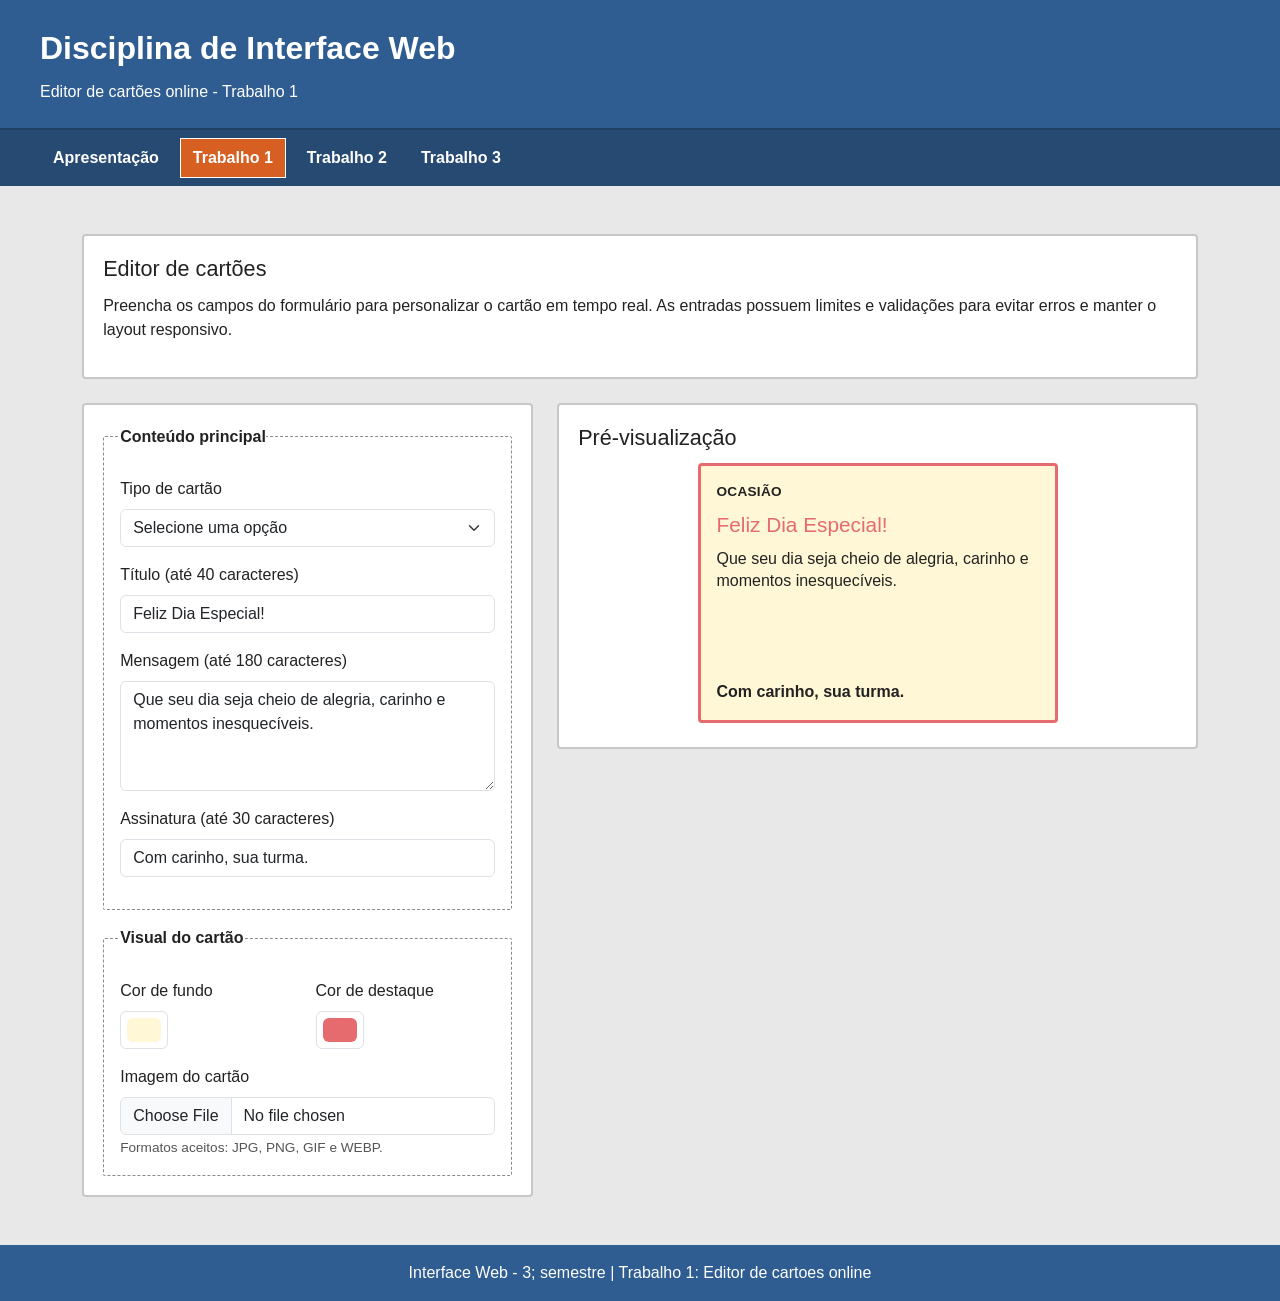
<file: trabalho1.html>
<!DOCTYPE html>
<html lang="pt-BR">
<head>
  <meta charset="UTF-8">
  <meta name="viewport" content="width=device-width, initial-scale=1.0">
  <meta name="description" content="Editor online de cartões - Trabalho 1 da disciplina de Interface Web.">
  <title>Interface Web | Trabalho 1</title>
  <link href="https://cdn.jsdelivr.net/npm/bootstrap@5.3.3/dist/css/bootstrap.min.css" rel="stylesheet" integrity="sha384-QWTKZyjpPEjISv5WaRU9OFeRpok6YctnYmDr5pNlyT2bRjXh0JMhjY6hW+ALEwIH" crossorigin="anonymous">
  <link rel="stylesheet" href="styles.css">
  <script src="components.js" defer></script>
</head>
<body>
  <div class="estrutura-site">

    <site-header subtitulo="Editor de cartões online - Trabalho 1"></site-header>
    <site-nav ativo="trabalho1"></site-nav>

    <main class="conteudo-site">
      <div class="container py-4 py-md-5">
        <section class="cartao-info mb-4">
          <h2>Editor de cartões</h2>
          <p>
            Preencha os campos do formulário para personalizar o cartão em tempo real.
            As entradas possuem limites e validações para evitar erros e manter o layout responsivo.
          </p>
        </section>

        <section class="row g-4 align-items-start">
          <div class="col-12 col-xl-5">
            <form id="editor-form" class="cartao-info formulario-editor" novalidate>
              <fieldset>
                <legend class="titulo-legenda">Conteúdo principal</legend>

                <div class="mb-3">
                  <label for="ocasiao" class="form-label">Tipo de cartão</label>
                  <select id="ocasiao" class="form-select" required>
                    <option value="" selected>Selecione uma opção</option>
                    <option value="Aniversário">Aniversário</option>
                    <option value="Natal">Natal</option>
                    <option value="Páscoa">Páscoa</option>
                    <option value="Agradecimento">Agradecimento</option>
                  </select>
                </div>

                <div class="mb-3">
                  <label for="textoTitulo" class="form-label">Título (até 40 caracteres)</label>
                  <input id="textoTitulo" class="form-control" type="text" maxlength="40" required value="Feliz Dia Especial!">
                </div>

                <div class="mb-3">
                  <label for="textoMensagem" class="form-label">Mensagem (até 180 caracteres)</label>
                  <textarea id="textoMensagem" class="form-control" rows="4" maxlength="180" required>Que seu dia seja cheio de alegria, carinho e momentos inesquecíveis.</textarea>
                </div>

                <div class="mb-3">
                  <label for="textoAssinatura" class="form-label">Assinatura (até 30 caracteres)</label>
                  <input id="textoAssinatura" class="form-control" type="text" maxlength="30" value="Com carinho, sua turma.">
                </div>
              </fieldset>

              <fieldset>
                <legend class="titulo-legenda">Visual do cartão</legend>
                <div class="row g-3">
                  <div class="col-12 col-md-6">
                    <label for="corFundo" class="form-label">Cor de fundo</label>
                    <input id="corFundo" class="form-control form-control-color" type="color" value="#fff7d6" aria-label="Selecionar cor de fundo">
                  </div>
                  <div class="col-12 col-md-6">
                    <label for="corDestaque" class="form-label">Cor de destaque</label>
                    <input id="corDestaque" class="form-control form-control-color" type="color" value="#e56b6f" aria-label="Selecionar cor de destaque">
                  </div>
                  <div class="col-12">
                    <label for="imagemArquivo" class="form-label">Imagem do cartão</label>
                    <input id="imagemArquivo" class="form-control" type="file" accept="image/*" aria-label="Selecionar imagem para o cartão">
                    <small class="status-text">Formatos aceitos: JPG, PNG, GIF e WEBP.</small>
                  </div>
                </div>
              </fieldset>
            </form>
          </div>

          <div class="col-12 col-xl-7">
            <section class="cartao-info">
              <h2 class="titulo-previa">Pré-visualização</h2>
              <div class="area-previa">
                <article id="previaCartao" class="cartao-previa" aria-label="Pré-visualização do cartão">
                  <p class="tipo-ocasiao" id="ocasiaoCartao">Aniversário</p>
                  <h3 id="tituloCartao">Feliz Dia Especial!</h3>
                  <img id="imagemCartao" class="imagem-cartao" alt="Imagem escolhida para o cartão" hidden>
                  <p id="mensagemCartao" class="texto-mensagem">Que seu dia seja cheio de alegria, carinho e momentos inesquecíveis.</p>
                  <p id="assinaturaCartao" class="texto-assinatura">Com carinho, sua turma.</p>
                </article>
              </div>
            </section>
          </div>
        </section>
      </div>
    </main>

    <site-footer>Interface Web - 3; semestre | Trabalho 1: Editor de cartoes online</site-footer>

  </div>

  <script src="EditorDeCartoes.js" defer></script>
</body>
</html>
</file>
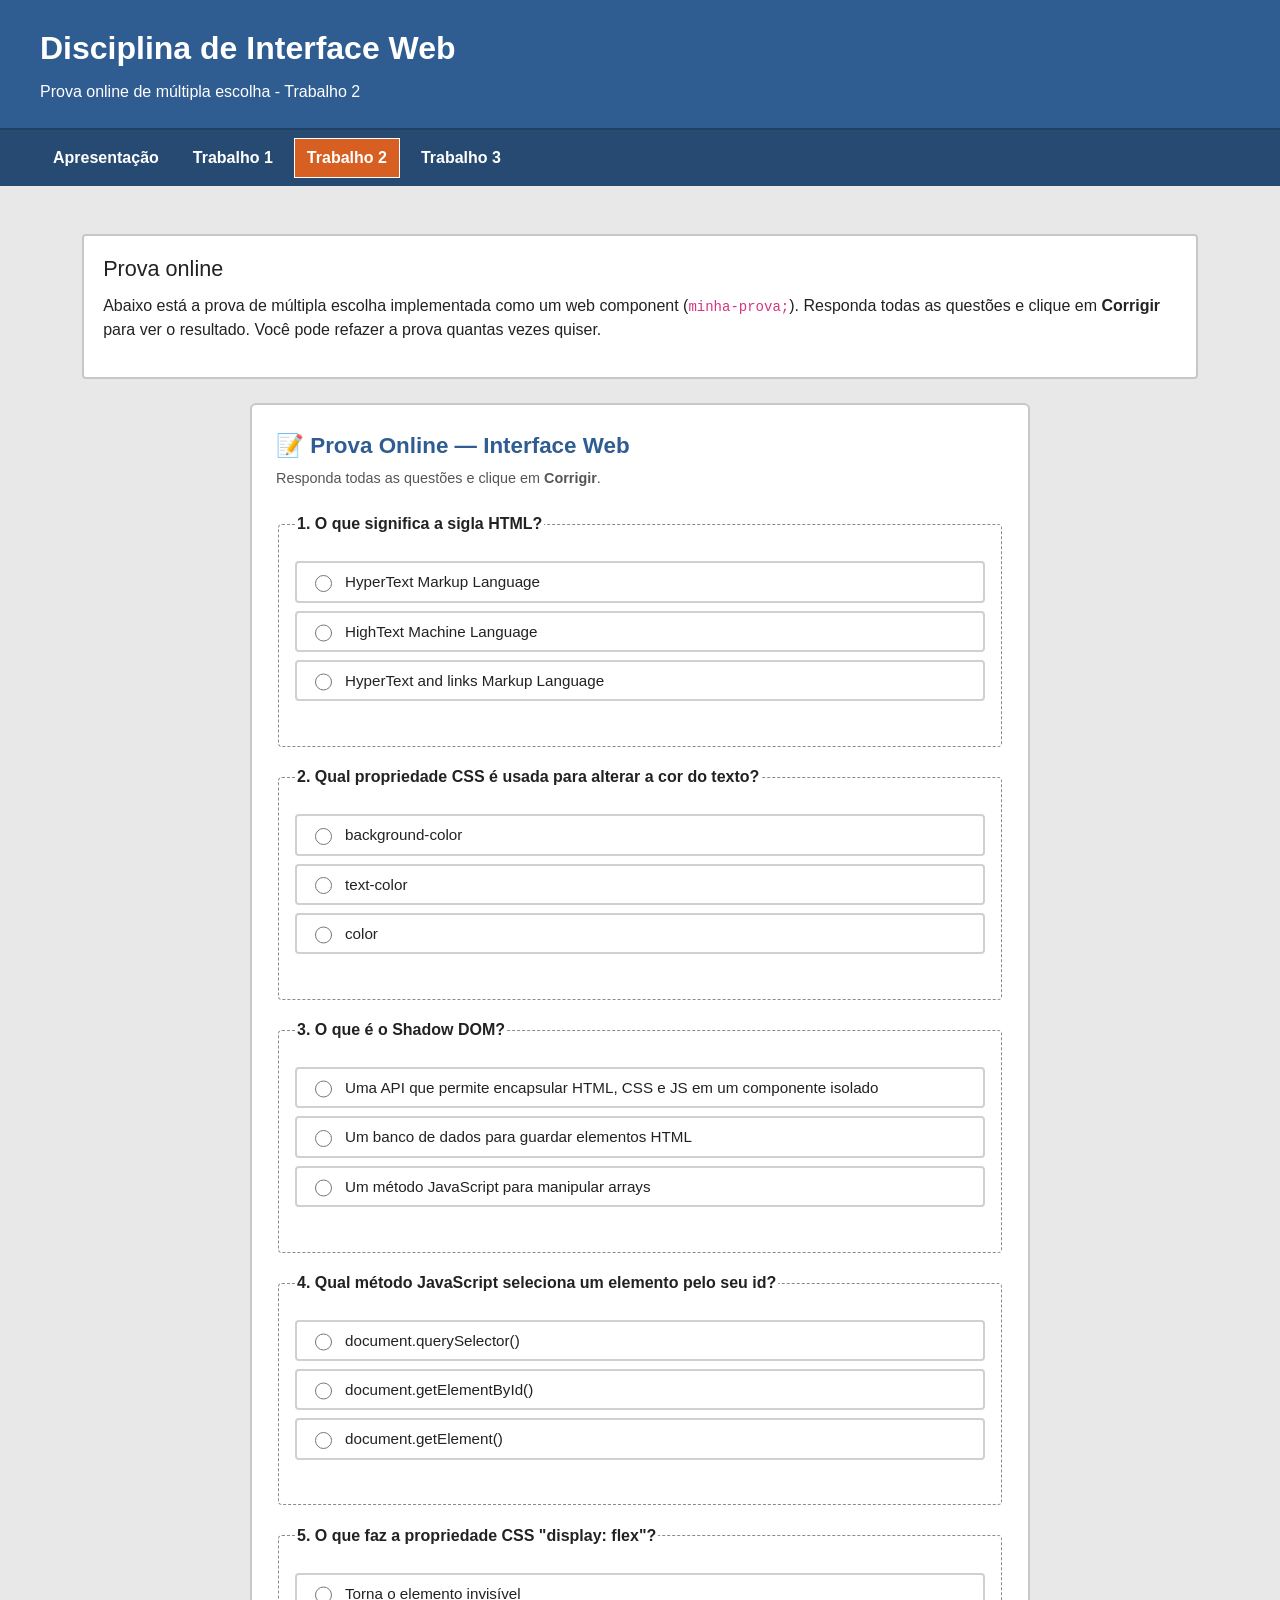
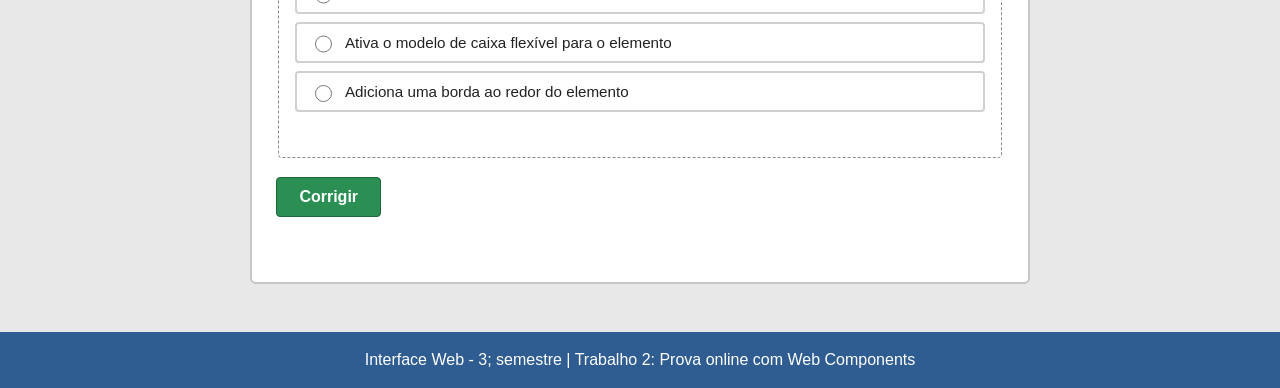
<file: trabalho2.html>
<!DOCTYPE html>
<html lang="pt-BR">
<head>
  <meta charset="UTF-8">
  <meta name="viewport" content="width=device-width, initial-scale=1.0">
  <meta name="description" content="Prova online de múltipla escolha - Trabalho 2 da disciplina de Interface Web.">
  <title>Interface Web | Trabalho 2</title>
  <link href="https://cdn.jsdelivr.net/npm/bootstrap@5.3.3/dist/css/bootstrap.min.css" rel="stylesheet" integrity="sha384-QWTKZyjpPEjISv5WaRU9OFeRpok6YctnYmDr5pNlyT2bRjXh0JMhjY6hW+ALEwIH" crossorigin="anonymous">
  <link rel="stylesheet" href="styles.css">
  <!-- Web components de layout -->
  <script src="components.js" defer></script>
  <!-- Web component da prova online -->
  <script src="prova-component.js" defer></script>
</head>
<body>
  <div class="estrutura-site">

    <site-header subtitulo="Prova online de múltipla escolha - Trabalho 2"></site-header>
    <site-nav ativo="trabalho2"></site-nav>

    <main class="conteudo-site">
      <div class="container py-4 py-md-5">
        <section class="cartao-info mb-4">
          <h2>Prova online</h2>
          <p>
            Abaixo está a prova de múltipla escolha implementada como um web component
            (<code>minha-prova;</code>). Responda todas as questões e clique em
            <strong>Corrigir</strong> para ver o resultado. Você pode refazer a prova quantas vezes quiser.
          </p>
        </section>

        <!-- A tag customizada: todo o HTML, CSS e JS estão encapsulados em Shadow DOM -->
        <minha-prova></minha-prova>
      </div>
    </main>

    <site-footer>Interface Web - 3; semestre | Trabalho 2: Prova online com Web Components</site-footer>

  </div>
</body>
</html>
</file>
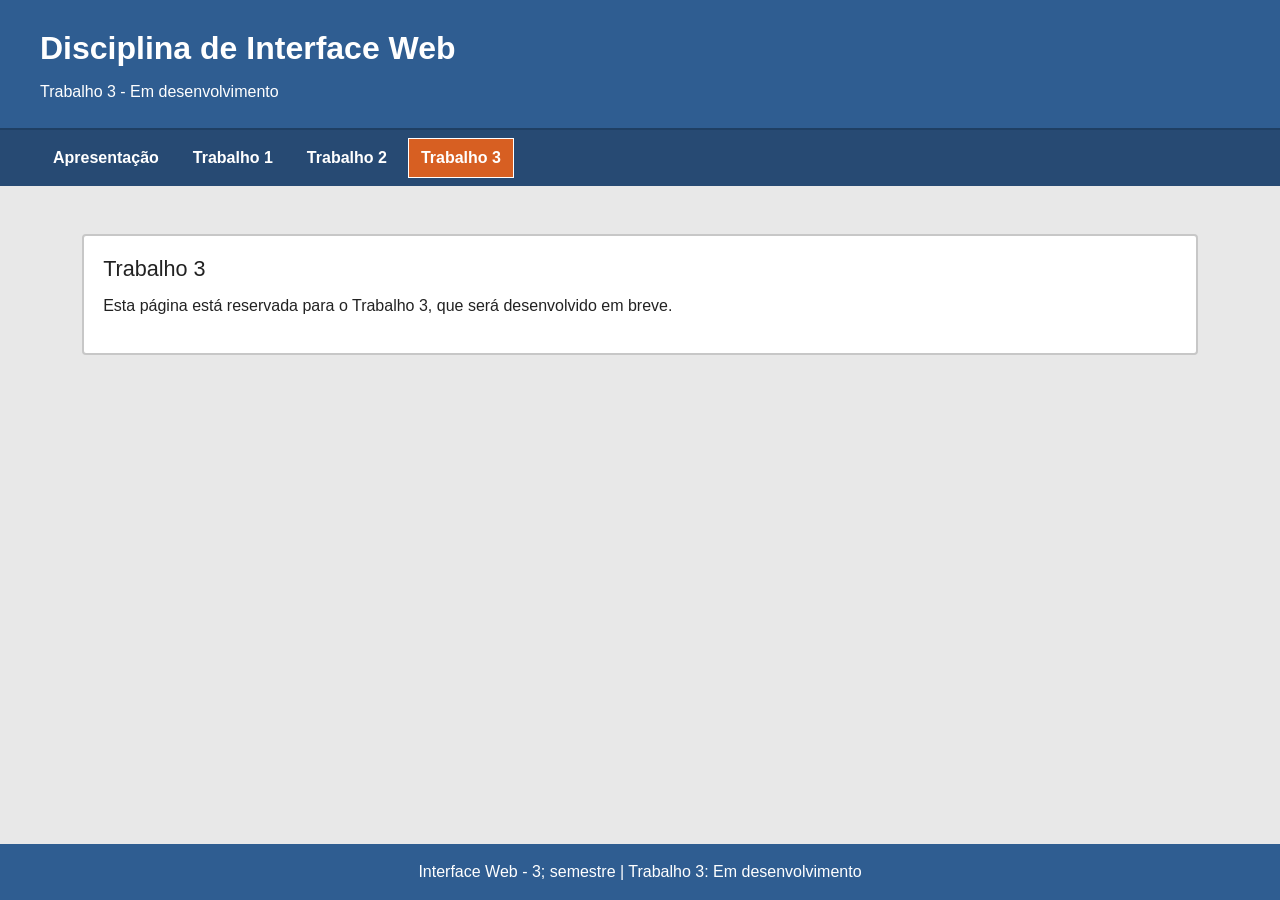
<file: trabalho3.html>
<!DOCTYPE html>
<html lang="pt-BR">
<head>
  <meta charset="UTF-8">
  <meta name="viewport" content="width=device-width, initial-scale=1.0">
  <meta name="description" content="Trabalho 3 da disciplina de Interface Web - em breve.">
  <title>Interface Web | Trabalho 3</title>
  <link href="https://cdn.jsdelivr.net/npm/bootstrap@5.3.3/dist/css/bootstrap.min.css" rel="stylesheet" integrity="sha384-QWTKZyjpPEjISv5WaRU9OFeRpok6YctnYmDr5pNlyT2bRjXh0JMhjY6hW+ALEwIH" crossorigin="anonymous">
  <link rel="stylesheet" href="styles.css">
  <script src="components.js" defer></script>
</head>
<body>
  <div class="estrutura-site">

    <site-header subtitulo="Trabalho 3 - Em desenvolvimento"></site-header>
    <site-nav ativo="trabalho3"></site-nav>

    <main class="conteudo-site">
      <div class="container py-4 py-md-5">
        <section class="cartao-info">
          <h2>Trabalho 3</h2>
          <p>Esta página está reservada para o Trabalho 3, que será desenvolvido em breve.</p>
        </section>
      </div>
    </main>

    <site-footer>Interface Web - 3; semestre | Trabalho 3: Em desenvolvimento</site-footer>

  </div>
</body>
</html>
</file>
<file: styles.css>
:root {
  /* Paleta mais simples para manter visual de projeto inicial. */
  --bg-page: #e8e8e8;
  --bg-panel: #ffffff;
  --header-bg: #2f5d91;
  --nav-bg: #274a73;
  --footer-bg: #2f5d91;
  --text-main: #222222;
  --text-light: #ffffff;
  --accent: #d75f22;
  --accent-2: #2b8f54;
}

/* Evita que largura/altura dos elementos ultrapassem seus limites por padding/borda. */
* {
  box-sizing: border-box;
}

/* Estilo base da página com tipografia principal e fundo decorativo. */
body {
  margin: 0;
  font-family: Arial, Helvetica, sans-serif;
  color: var(--text-main);
  background: var(--bg-page);
}

/* Estrutura em coluna para manter o rodapé no fim da página. */
.estrutura-site {
  min-height: 100vh;
  display: flex;
  flex-direction: column;
}

/* Cabeçalho com destaque visual e alto contraste. */
.cabecalho-site {
  background: var(--header-bg);
  color: var(--text-light);
  border-bottom: 2px solid #1f3f63;
}

/* Título principal com fonte serifada para dar personalidade ao topo. */
.titulo-site {
  margin: 0;
  font-size: 2rem;
}

/* Subtítulo de apoio abaixo do título principal. */
.subtitulo-site {
  margin: 0.5rem 0 0;
  font-size: 1rem;
}

/* Barra de navegação fixa no topo em telas maiores. */
.navegacao-site {
  background-color: var(--nav-bg);
}

/* Lista de links do menu, com quebra de linha quando faltar espaço. */
.lista-navegacao {
  list-style: none;
  display: flex;
  flex-wrap: wrap;
  margin: 0;
  padding: 0.5rem 0;
  gap: 0.5rem;
}

/* Aparência dos links de navegação. */
.lista-navegacao a {
  display: inline-block;
  padding: 0.45rem 0.75rem;
  text-decoration: none;
  color: var(--text-light);
  border: 1px solid transparent;
  font-weight: 700;
}

/* Estado de foco e hover para melhorar usabilidade. */
.lista-navegacao a:hover,
.lista-navegacao a:focus-visible {
  background-color: #1f3f63;
  border-color: #d7e6f5;
}

/* Destaca a página atualmente ativa no menu. */
.lista-navegacao a.ativo {
  background-color: var(--accent);
  border-color: #ffffff;
}

/* Faz o conteúdo principal crescer e empurrar o rodapé para baixo. */
.conteudo-site {
  flex: 1;
}

/* Cartão visual padrão usado em blocos de conteúdo e formulário. */
.cartao-info {
  background-color: var(--bg-panel);
  border-radius: 4px;
  padding: 1.2rem;
  border: 2px solid #c7c7c7;
}

/* Títulos internos dos blocos. */
.cartao-info h2 {
  font-size: 1.35rem;
  margin-bottom: 0.8rem;
}

/* Espaçamento do componente figure na página de apresentação. */
.figura-personalizada {
  margin: 1rem 0 0;
}

/* Legenda da imagem com menor destaque visual. */
.figura-personalizada figcaption {
  margin-top: 0.5rem;
  color: #4f4f4f;
  font-size: 0.9rem;
}

/* Rodapé padronizado do site. */
.rodape-site {
  background-color: var(--footer-bg);
  color: var(--text-light);
  text-align: center;
}

/* Organização dos blocos internos do formulário do editor. */
.formulario-editor {
  display: grid;
  gap: 1rem;
}

/* Cada fieldset é uma seção funcional do formulário. */
.formulario-editor fieldset {
  border: 1px dashed #8b8b8b;
  border-radius: 2px;
  padding: 1rem;
}

/* Estilo da legenda de cada fieldset. */
.titulo-legenda {
  float: none;
  width: auto;
  padding: 0;
  margin: 0 0 0.8rem;
  font-size: 1rem;
  font-weight: 700;
}

/* Textos auxiliares (dicas e status). */
.hint-text,
.status-text {
  font-size: 0.85rem;
  color: #555555;
}

/* Botão principal de ação do editor. */
.btn-custom {
  background-color: var(--accent-2);
  color: #fff;
  border: 1px solid #1d663c;
  font-weight: 700;
}

/* Variação visual no hover/foco do botão. */
.btn-custom:hover,
.btn-custom:focus-visible {
  background-color: #237445;
  color: #fff;
}

/* Espaço abaixo do título da pré-visualização. */
.titulo-previa {
  margin-bottom: 1rem;
}

/* Permite rolagem horizontal se o cartão ficar maior que a área disponível. */
.area-previa {
  overflow: auto;
  padding-bottom: 0.25rem;
}

/* Componente visual do cartão editável. */
.cartao-previa {
  width: 360px;
  min-height: 260px;
  margin: 0 auto;
  border-radius: 4px;
  border: 3px solid var(--accent);
  padding: 1rem;
  background-color: #fff7d6;
  color: #222222;
  display: flex;
  flex-direction: column;
  gap: 0.65rem;
  overflow-wrap: anywhere;
}

/* Texto curto que indica tipo do cartão (aniversário, natal etc.). */
.cartao-previa .tipo-ocasiao {
  margin: 0;
  font-size: 0.85rem;
  font-weight: 700;
  text-transform: uppercase;
  letter-spacing: 0.02em;
}

/* Título principal do cartão. */
.cartao-previa h3 {
  margin: 0;
  font-size: 1.3rem;
}

/* Texto da mensagem principal do cartão. */
.cartao-previa .texto-mensagem {
  margin: 0;
  font-size: 1rem;
  line-height: 1.35;
}

/* Assinatura fixa na parte inferior do cartão. */
.cartao-previa .texto-assinatura {
  margin: auto 0 0;
  font-weight: 700;
}

/* Área da imagem inserida pelo usuário. */
.imagem-cartao {
  width: 100%;
  max-height: 110px;
  object-fit: cover;
  border-radius: 2px;
}

/* Contêiner dos elementos decorativos adicionados. */
.container-decoracao {
  display: flex;
  flex-wrap: wrap;
  gap: 0.45rem;
}

/* Estilo de cada etiqueta decorativa criada no formulário. */
.item-decoracao {
  border-radius: 2px;
  padding: 0.2rem 0.65rem;
  font-weight: 700;
  max-width: 100%;
  white-space: nowrap;
  overflow: hidden;
  text-overflow: ellipsis;
}

/* Ajustes para telas menores (tablet/celular). */
@media (max-width: 991.98px) {
  /* Em mobile, a navegação deixa de ficar fixa. */
  .navegacao-site {
    position: static;
  }

  /* Cartão ocupa toda largura disponível sem quebrar layout. */
  .cartao-previa {
    width: 100%;
    max-width: 520px;
  }
}
</file>
